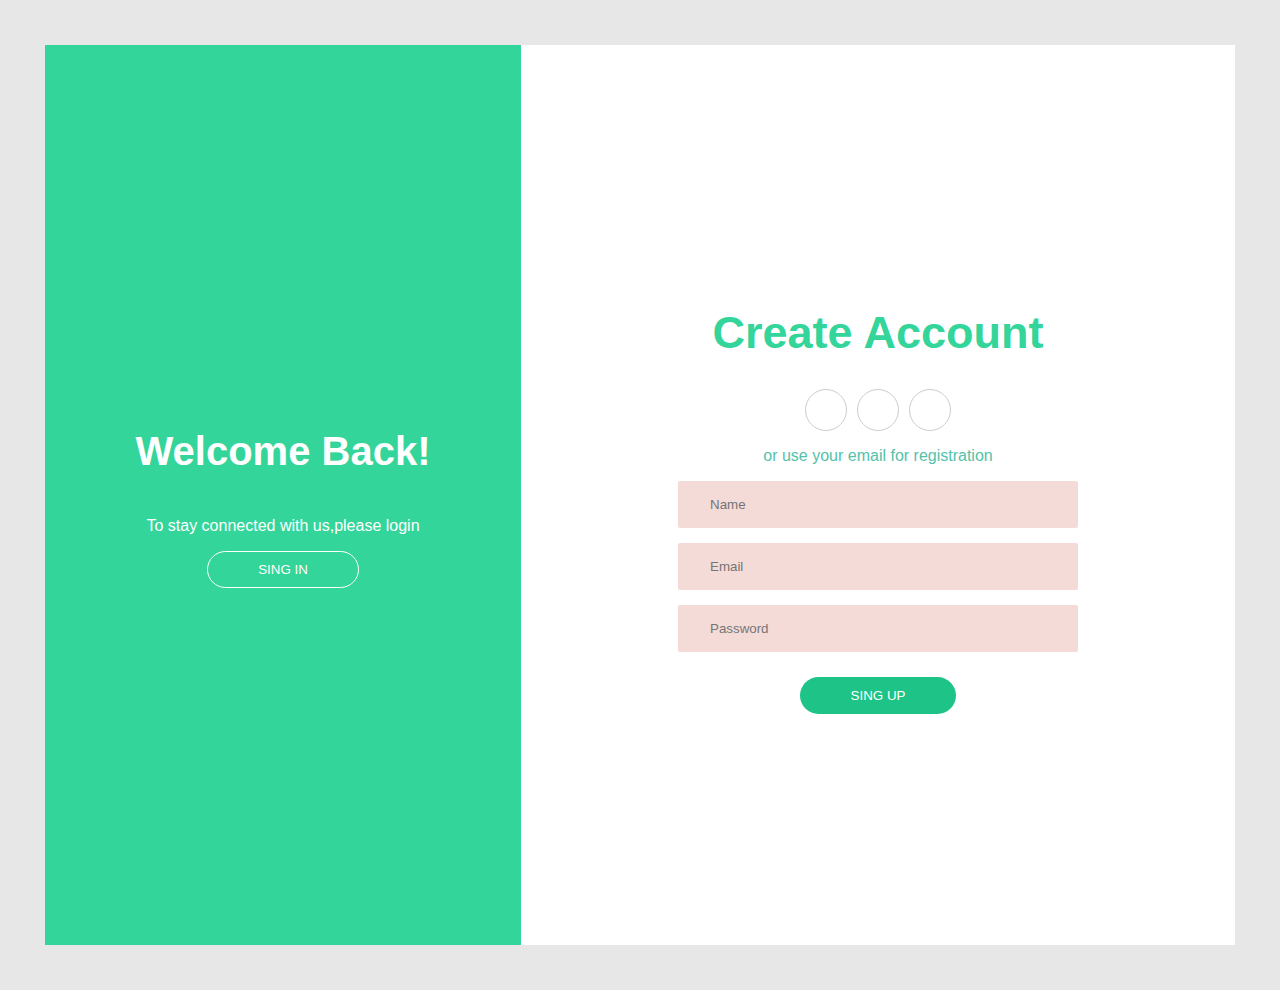
<file: index.html>
<!DOCTYPE html>
<html lang="en">
<head>
    <link rel="stylesheet" href="https://cdnjs.cloudflare.com/ajax/libs/font-awesome/6.6.0/css/all.min.css" integrity="sha512-Kc323vGBEqzTmouAECnVceyQqyqdsSiqLQISBL29aUW4U/M7pSPA/gEUZQqv1cwx4OnYxTxve5UMg5GT6L4JJg==" crossorigin="anonymous" referrerpolicy="no-referrer" />
    <meta charset="UTF-8">
    <link rel="stylesheet" href="style.css">
    <meta name="viewport" content="width=device-width, initial-scale=1.0">
    <title>Digital college - Tela de cadastro</title>
</head>
<body>
    <div class="container">
        <div class="esquerda">
            <h1>Welcome Back!</h1>
            <p>To stay connected with us,please login</p>
            <button>SING IN</button>
        </div>
        <div class="direita">
            <div class="formulario">
                <div class="topo">
                    <h1>Create Account</h1>
                    <div class="redes-sociais">
                        <div class="icone">
                             <i class="fa-brands fa-facebook-f"></i>
                        </div>
                        <div class="icone">
                            <i class="fa-brands fa-google-plus-g"></i>
                        </div>
                        <div class="icone">
                            <i class="fa-brands fa-linkedin-in"></i>
                        </div>
                    </div>
                    <p>or use your email for registration</p>
                </div>
                <div class="meio">
                    <div class="campo">
                        <i class="fa-regular fa-user"></i>
                        <input type="text" placeholder="Name">
                    </div>
                    <div class="campo">
                        <i class="fa-regular fa-envelope"></i>
                        <input type="email" placeholder="Email">
                    </div>
                    <div class="campo">
                        <i class="fa-solid fa-lock"></i>
                        <input type="password" placeholder="Password">
                    </div>
                </div>
                <div class="fim">
                   <button>SING UP</button>
                </div>
            </div>
        </div>
    </div>
</body>
</html>
</file>
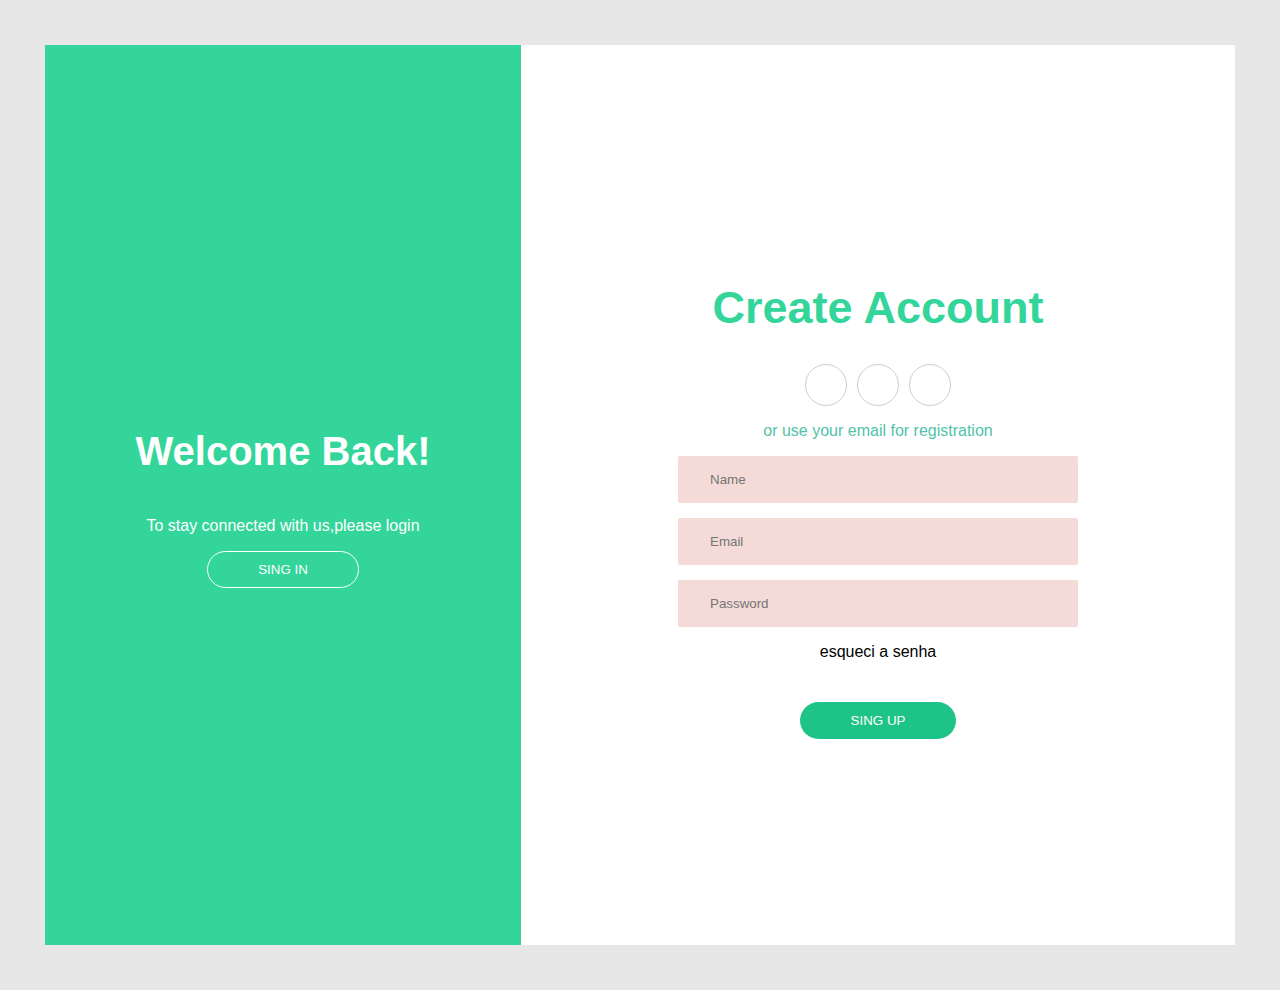
<file: cadastro/index.html>
<!DOCTYPE html>
<html lang="en">
<head>
    <link rel="stylesheet" href="https://cdnjs.cloudflare.com/ajax/libs/font-awesome/6.6.0/css/all.min.css" integrity="sha512-Kc323vGBEqzTmouAECnVceyQqyqdsSiqLQISBL29aUW4U/M7pSPA/gEUZQqv1cwx4OnYxTxve5UMg5GT6L4JJg==" crossorigin="anonymous" referrerpolicy="no-referrer" />
    <meta charset="UTF-8">
    <link rel="stylesheet" href="style.css">
    <meta name="viewport" content="width=device-width, initial-scale=1.0">
    <title>Digital college - Tela de cadastro</title>
</head>
<body>
    <div class="container">
        <div class="esquerda">
            <h1>Welcome Back!</h1>
            <p>To stay connected with us,please login</p>
            <button>SING IN</button>
        </div>
        <div class="direita">
            <div class="formulario">
                <div class="topo">
                    <h1>Create Account</h1>
                    <div class="redes-sociais">
                        <div class="icone">
                             <i class="fa-brands fa-facebook-f"></i>
                        </div>
                        <div class="icone">
                            <i class="fa-brands fa-google-plus-g"></i>
                        </div>
                        <div class="icone">
                            <i class="fa-brands fa-linkedin-in"></i>
                        </div>
                    </div>
                    <p>or use your email for registration</p>
                </div>
                <div class="meio">
                    <div class="campo">
                        <i class="fa-regular fa-user"></i>
                        <input type="text" placeholder="Name">
                    </div>
                    <div class="campo">
                        <i class="fa-regular fa-envelope"></i>
                        <input type="email" placeholder="Email">
                    </div>
                    <div class="campo">
                        <i class="fa-solid fa-lock"></i>
                        <input type="password" placeholder="Password">
                    </div>
                </div>
                <div class="eq">
                  <p>
                    esqueci a senha
                  </p>
                </div>
                <div class="fim">
                   <button>SING UP</button>
                </div>
            </div>
        </div>
    </div>
</body>
</html>
</file>
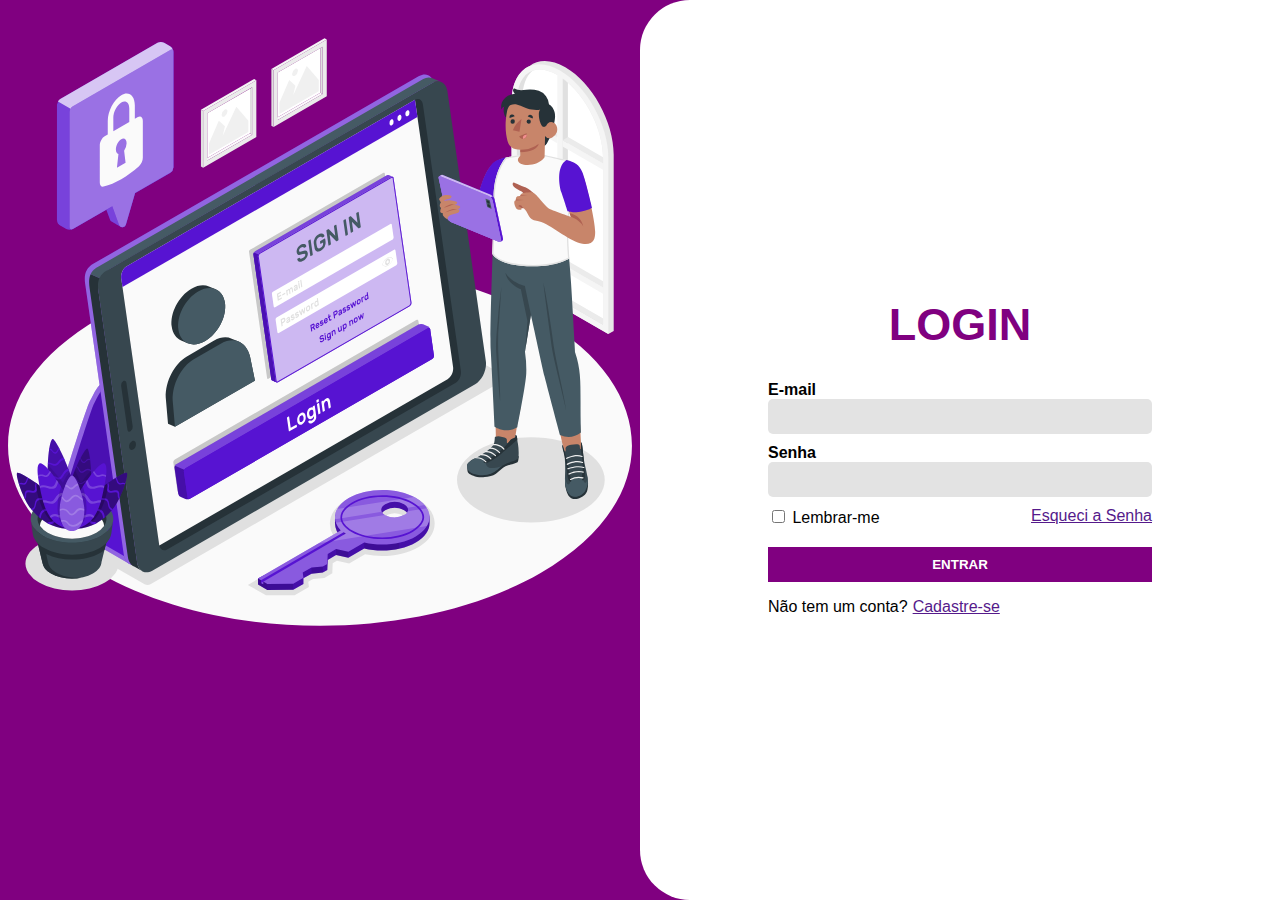
<file: login/index.html>
<!DOCTYPE html>
<html lang="en">
<head>
    <meta charset="UTF-8">
    <link rel="stylesheet" href="style.css">
    <meta name="viewport" content="width=device-width, initial-scale=1.0">
    <title>Document</title>
</head>
<body>
    <div class="container">
        <div class="esquerda">
            <img src="imagens/tablet-login-animate.svg" alt="">
        </div>
        <div class="direita">
            <div class="formulario">
                <div class="topo">
                    <h1>login</h1>
                </div>
                <div class="meio">
                    <div class="campo">
                        <label for="email">E-mail</label>
                        <input type="email" name="email" id="email">
                    </div>
                    <div class="campo">
                        <label for="senha">Senha</label>
                        <input type="password" name="senha" id="senha">
                    </div>
                    <div class="links-ajuda">
                        <div class="inputs">
                            <input type="checkbox" name="lembrar" id="lembrar">
                            <label for="lembrar">Lembrar-me</label>
                        </div>
                        <a href="">Esqueci a Senha</a>
                    </div>
                </div>
                <div class="fim">
                    <button>entrar</button>
                    <div class="aux-conta">
                        <p>Não tem um conta?</p>
                        <a href="">Cadastre-se</a>
                    </div>
                </div>
            </div>
        </div>
    </div>
</body>
</html>
</file>
<file: style.css>
body {
    margin: 15px;
    padding: 30px;
    background-color: #e7e7e7;
    font-family: "Arial", sans-serif;
}

.container {
    width: 100%;
    height: 100vh;
    display: flex;
}


.container .esquerda {
    width: 40%;
    height: 100%;
    background-color: #33d59a;

    display: flex;
    flex-direction: column;
    justify-content: center;
    align-items: center;
    color: white;
}

.container .esquerda h1 {
    font-size: 40px;
}

.container .esquerda p {
    font-weight: 100;
}

.container .esquerda button {
    border: 1px solid white;
    background-color: transparent;
    color: white;
    padding: 10px 50px;
    border-radius: 30px;
    cursor: pointer;
    transition: all 500ms ease;
}

.container .esquerda button:hover {
    background-color: white;
    border: 1px solid transparent;
    color: #1ec487;
}

.container .direita {
    background-color: white;
    width: 60%;
    height: 100%;

    display: flex;
    justify-content: center;
    align-items: center;
}

.container .direita .formulario {
    width: 100%;
    display: flex;
    flex-direction: column;
    justify-content: center;
    align-items: center;
}

.container .direita .formulario .topo h1 {
    color: #33d59a;
    font-size: 45px;
}

.container .direita .formulario .topo .redes-sociais {
    display: flex;
    justify-content: center;
    align-items: center;
    gap: 10px;
}

.container .direita .formulario .topo .redes-sociais .icone {
    border: 1px solid #cecece;
    width: 40px;
    height: 40px;

    display: flex;
    justify-content: center;
    align-items: center;
    border-radius: 50%;
    cursor: pointer;
    transition: all 500ms ease;
}

.container .direita .formulario .topo .redes-sociais .icone:hover {
    background-color: transparent;
    border: 1px solid black;
    color: black;
}

.container .direita .formulario .topo p {
    color: #53c2aa;
    text-align: center;
}

.container .direita .formulario .meio {
    display: flex;
    flex-direction: column;
    gap: 15px;
    width: 100%;
    max-width: 400px;
}

.container .direita .formulario .meio .campo {
    display: flex;
    background-color: #f4dbd7;
    padding: 15px 20px;
    gap: 10px;
    border-radius: 2px;
}

.container .direita .formulario .meio .campo input {
    width: 100%;
    border: none;
    background-color: transparent;
    outline: none;
}

.container .direita .formulario .fim {
    margin-top: 25px;
}

.container .direita .formulario .fim button {
    background-color: #1ec487;
    color: white;
    border: 1px solid transparent;
    padding: 10px 50px;
    border-radius: 30px;
    cursor: pointer;
    transition: all 500ms ease;
}

.container .direita .formulario .fim button:hover {
    background-color: transparent;
    border: 1px solid #1ec487;
    color: #1ec487;
}
</file>
<file: cadastro/style.css>
body {
    margin: 15px;
    padding: 30px;
    background-color: #e7e7e7;
    font-family: "Arial", sans-serif;
}

.container {
    width: 100%;
    height: 100vh;
    display: flex;
}


.container .esquerda {
    width: 40%;
    height: 100%;
    background-color: #33d59a;

    display: flex;
    flex-direction: column;
    justify-content: center;
    align-items: center;
    color: white;
}

.container .esquerda h1 {
    font-size: 40px;
}

.container .esquerda p {
    font-weight: 100;
}

.container .esquerda button {
    border: 1px solid white;
    background-color: transparent;
    color: white;
    padding: 10px 50px;
    border-radius: 30px;
    cursor: pointer;
    transition: all 500ms ease;
}

.container .esquerda button:hover {
    background-color: white;
    border: 1px solid transparent;
    color: #1ec487;
}

.container .direita {
    background-color: white;
    width: 60%;
    height: 100%;

    display: flex;
    justify-content: center;
    align-items: center;
}

.container .direita .formulario {
    width: 100%;
    display: flex;
    flex-direction: column;
    justify-content: center;
    align-items: center;
}

.container .direita .formulario .topo h1 {
    color: #33d59a;
    font-size: 45px;
}

.container .direita .formulario .topo .redes-sociais {
    display: flex;
    justify-content: center;
    align-items: center;
    gap: 10px;
}

.container .direita .formulario .topo .redes-sociais .icone {
    border: 1px solid #cecece;
    width: 40px;
    height: 40px;

    display: flex;
    justify-content: center;
    align-items: center;
    border-radius: 50%;
    cursor: pointer;
    transition: all 500ms ease;
}

.container .direita .formulario .topo .redes-sociais .icone:hover {
    background-color: transparent;
    border: 1px solid black;
    color: black;
}

.container .direita .formulario .topo p {
    color: #53c2aa;
    text-align: center;
}

.container .direita .formulario .meio {
    display: flex;
    flex-direction: column;
    gap: 15px;
    width: 100%;
    max-width: 400px;
}

.container .direita .formulario .meio .campo {
    display: flex;
    background-color: #f4dbd7;
    padding: 15px 20px;
    gap: 10px;
    border-radius: 2px;
}

.container .direita .formulario .meio .campo input {
    width: 100%;
    border: none;
    background-color: transparent;
    outline: none;
}

.container .direita .formulario .fim {
    margin-top: 25px;
}

.container .direita .formulario .fim button {
    background-color: #1ec487;
    color: white;
    border: 1px solid transparent;
    padding: 10px 50px;
    border-radius: 30px;
    cursor: pointer;
    transition: all 500ms ease;
}

.container .direita .formulario .fim button:hover {
    background-color: transparent;
    border: 1px solid #1ec487;
    color: #1ec487;
}
</file>
<file: login/style.css>
body {
    margin: 0;
    padding: 0;
    font-family: Arial, Helvetica, sans-serif;
    background-color: purple;
}

.container {
    width: 100%;
    height: 100vh;
    display: flex;
}

.container .esquerda {
    width: 50%;
    height: 100%;
    background-color: purple;
}
 
.container .direita {
    width: 50%;
    height: 100%;
    display: flex;
    align-items: center;
    justify-content: center;
    background-color: white;
    border-top-left-radius: 50px;
    border-bottom-left-radius: 50px;
}

.container .direita .formulario .topo h1 {
    color: purple;
    text-transform: uppercase;
    text-align: center;
    font-size: 45px;
}

.container .direita .formulario .meio {
    display: flex;
    flex-direction: column;
    gap: 10px; 
    
}

.container .direita .formulario .meio .campo {
    display: flex;
    flex-direction: column;
}

.container .direita .formulario .meio .campo input {
    border: none;
    background-color: #e3e3e3;
    padding: 10px;
    border-radius: 5px;
}

.container .direita .formulario .meio .campo label {
    font-weight: bold;

}

.container .direita .formulario {
    width: 60%;
}

.container .direita .formulario .meio .links-ajuda {
    display: flex;
    justify-content: space-between;
}

.container .direita .formulario .fim {
    width: 100%;
    
}

.container .direita .formulario .fim button {
    width: 100%;
    padding: 10px 0;
    border: none;
    background-color: purple;
    color: white;
    text-transform: uppercase;
    font-weight: bold;
    margin-top: 20px;
    cursor: pointer;

}

.container .direita .formulario .fim .aux-conta {
    display: flex;
    align-items: center;
    gap: 5px;
}
</file>
